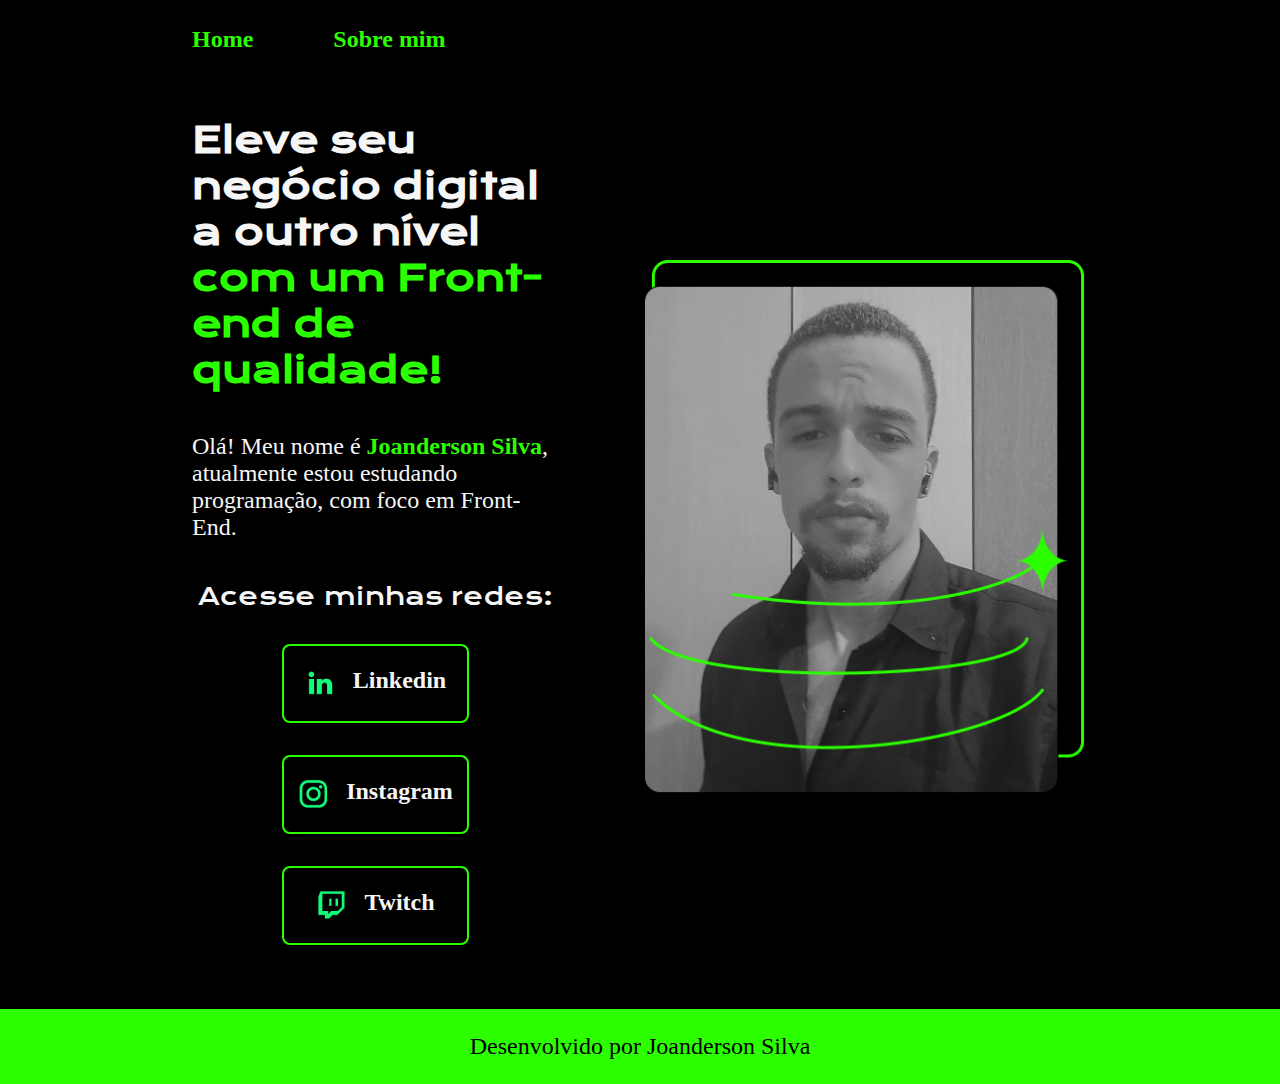
<file: index.html>
<!DOCTYPE html>
<html lang="pt-br">
<head>
    <meta charset="UTF-8">
    <meta http-equiv="X-UA-Compatible" content="IE=edge">
    <meta name="viewport" content="width=device-width, initial-scale=1.0">
    <title>Portifolio</title>
    <link rel="stylesheet" href="./styles/style.css">
</head>
<body>
  
    <header class="cabecalho">
        <nav class="cabecalho__menu">
            <a class="cabecalho__menu__link" href="index.html">Home</a>
            <a class="cabecalho__menu__link" href="about.html">Sobre mim</a>
        </nav>
    </header>
    <main class="apresentacao">
            <section  class="apresentacao__conteudo">
            <h1  class="apresentacao__conteudo__titulo">Eleve seu negócio digital a outro nível <strong class="titulo-destaque">com um Front-end de qualidade!</strong></h1>
            <p class="apresentacao__conteudo__texto">Olá! Meu nome é <strong class="nome-destaque">Joanderson Silva</strong>, atualmente estou estudando programação, com foco em Front-End.</p>
            <div class="apresentacao__links" >
                <h2 class="apresentacao__links__subtitulo"> Acesse minhas redes: </h2>
                <a class="apresentacao__links__navegacao" href="https://www.linkedin.com/in/jôanderson-silva/">
                    <img src="./assets/linkedin.png">    
                    Linkedin
                </a>
                <a class="apresentacao__links__navegacao" href="https://www.instagram.com/jofoxx__/">
                    <img src="./assets/instagram.png">
                    Instagram
                </a> 
                <a class="apresentacao__links__navegacao" href="https://www.twitch.tv/jofoxxtv">
                    <img src="./assets/twitch.png">   
                    Twitch
                </a>
                </section>
            </div>
            <img class="apresentação__imagem" src="./assets/Imagem.png" alt="Foto de Joanderson">
    </main>  
    <footer class="rodape">
        <p> Desenvolvido por Joanderson Silva</p>
    </footer>

</body>
</html>
</file>
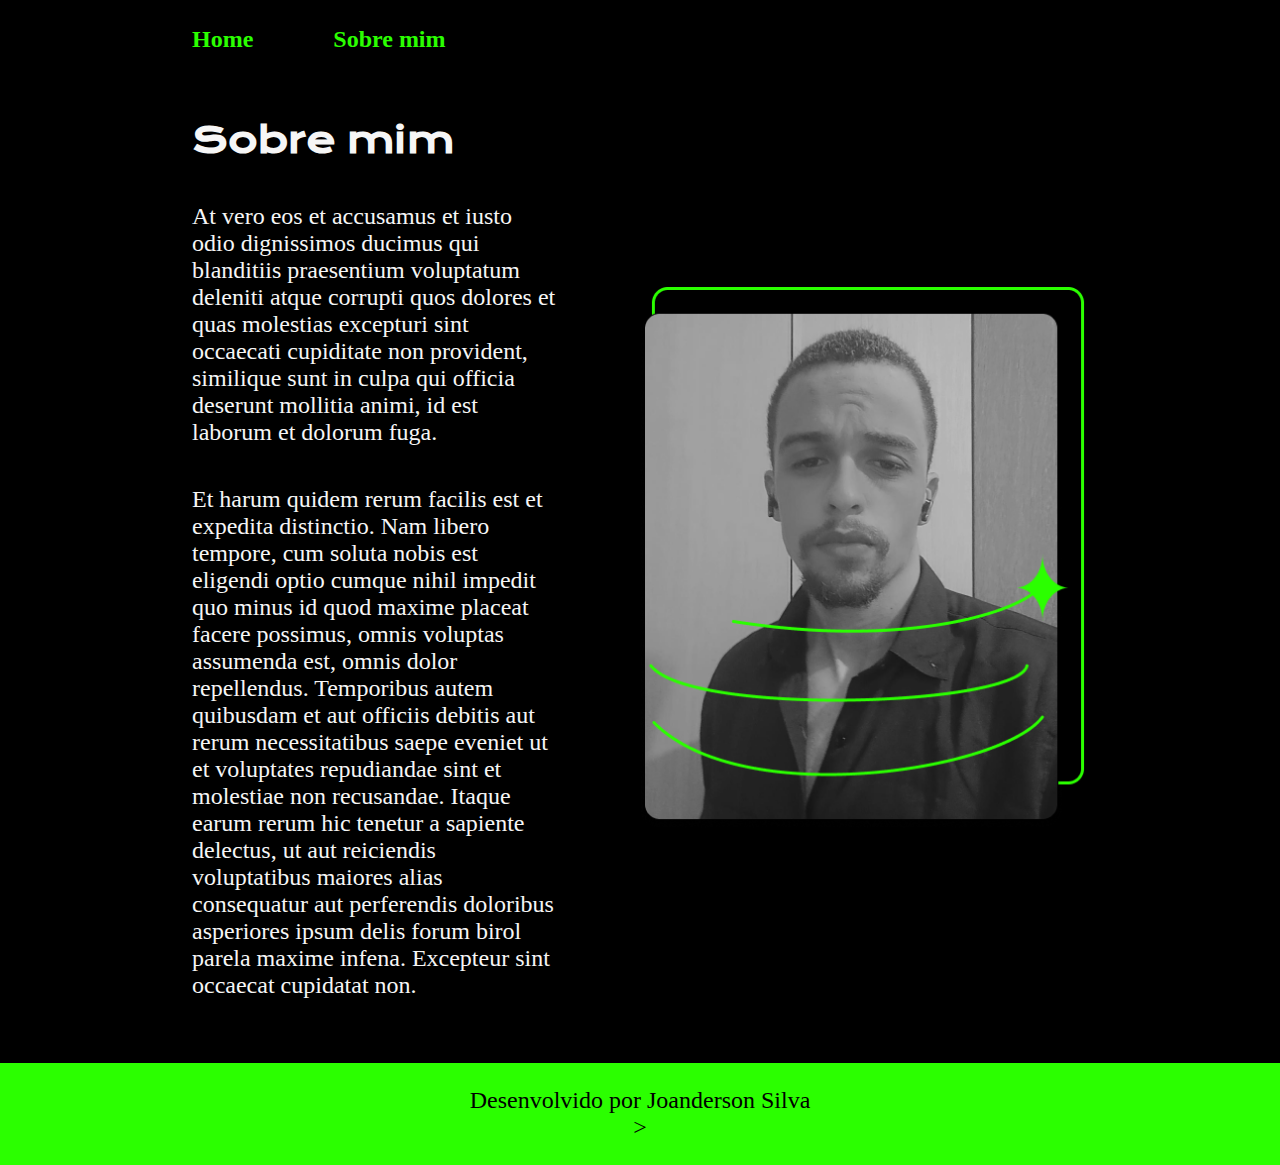
<file: about.html>
<!DOCTYPE html>
<html lang="pt-br">
<head>
    <meta charset="UTF-8">
    <meta http-equiv="X-UA-Compatible" content="IE=edge">
    <meta name="viewport" content="width=device-width, initial-scale=1.0">
    <link rel="stylesheet" href="./styles/style.css">
    <title>Sobre mim</title>
</head>
<body>
    <header class="cabecalho">
        <nav class="cabecalho__menu">
            <a class="cabecalho__menu__link" href="index.html">Home</a>
            <a class="cabecalho__menu__link" href="about.html">Sobre mim</a>
        </nav>
    </header>
    <main class="apresentacao">
        <section class="apresentacao__conteudo">
            <h1 class="apresentacao__conteudo__titulo">Sobre mim</h1>
            <p class="apresentacao__conteudo__texto">At vero eos et accusamus et iusto odio dignissimos ducimus qui blanditiis praesentium voluptatum deleniti atque corrupti quos dolores et quas molestias excepturi sint occaecati cupiditate non provident, similique sunt in culpa qui officia deserunt mollitia animi, id est laborum et dolorum fuga.
            </p>
            <p class="apresentacao__conteudo__texto">Et harum quidem rerum facilis est et expedita distinctio. Nam libero tempore, cum soluta nobis est eligendi optio cumque nihil impedit quo minus id quod maxime placeat facere possimus, omnis voluptas assumenda est, omnis dolor repellendus. Temporibus autem quibusdam et aut officiis debitis aut rerum necessitatibus saepe eveniet ut et voluptates repudiandae sint et molestiae non recusandae. Itaque earum rerum hic tenetur a sapiente delectus, ut aut reiciendis voluptatibus maiores alias consequatur aut perferendis doloribus asperiores ipsum delis forum birol parela maxime infena. Excepteur sint occaecat cupidatat non.
            </p>
        </section>
        <img class="apresentação__imagem" src="./assets/Imagem.png" alt="Foto de Joanderson">
    </main>
    <footer class="rodape">
        <p> Desenvolvido por Joanderson Silva</p>>
    </footer>
</body>
</html>
</file>
<file: styles/style.css>
@import url('https://fonts.googleapis.com/css2?family=Krona+One&family=Montserrat:wght@400;600&display=swap');

:root {
    --cor-primaria: #000000;
    --cor-secundaria: #f6f6f6;
    --cor-terciaria: #2BFF00;
    --cor-hover: #343E3D;

    --fonte-primaria: 'Krona One', sans-serif;
    --font-secundaria: 'Montserrat, sans-serif';
}

*{
    margin: 0;
    padding: 0;
}

body {
    box-sizing: border-box;
    background-color: var(--cor-primaria);
    color: var(--cor-secundaria);
}

.cabecalho {
padding: 2% 0% 0% 15%;
}

.cabecalho__menu {
    display:flex;
    gap: 80px;
}

.cabecalho__menu__link {
    font-family: var(--font-secundaria);
    font-size: 1.5rem;
    font-weight: 600;
    color: var(--cor-terciaria);
    text-decoration: none;
}

.apresentacao {
    padding: 5% 15%;
    display: flex;
    align-items: center;
    justify-content: space-between;
    gap: 82px;
}

.apresentacao__conteudo {
    width: 50%;
    display: flex;
    flex-direction: column;
    gap: 40px;
    
}

.apresentacao__conteudo__titulo {
    font-size: 2.25rem;
    font-family: var(--fonte-primaria);
    
}

.titulo-destaque { 
    color :var(--cor-terciaria);
}

.apresentacao__conteudo__texto {
    font-size: 1.5rem;
    font-family: var(--font-secundaria);
}

.nome-destaque {
    color: var(--cor-terciaria);
}

.apresentacao__links {
    display: flex;
    flex-direction: column;
    justify-content: space-between;
    align-items: center;
    gap: 32px;
}

.apresentacao__links__subtitulo {
    font-family: var(--fonte-primaria);
    font-weight: 400;
    font-size: 1.5rem;
}

.apresentacao__links__navegacao {
    display: flex;
    justify-content: center;
    gap: 16px;
    border: 2px solid var(--cor-terciaria);
    width: 50%;
    text-align: center;
    border-radius: 8px;
    font-size: 1.5rem;
    font-weight: 600;
    padding: 21.5px 0;
    text-decoration: none;
    color: var(--cor-secundaria);
    font-family: var(--font-secundaria);
}

.apresentacao__links__link:hover {
    background-color: var(--cor-hover);
    transition: 0.5s;
}

.apresentação__imagem {
    width: 50%;
}

.rodape {
    padding: 24px;
    color: var(--cor-primaria);
    background-color: var(--cor-terciaria);
    text-align: center;
    font-family: var(--font-secundaria);
    font-size: 1.5rem;
    font-weight: 400;
}

@media (max-width: 1200px) {
    .cabecalho {
        padding: 10% 
    }
    .cabecalho__menu{
        justify-content: center;
    }
    .apresentacao {
        flex-direction: column-reverse;
        padding: 5%;
    }

    .apresentacao__conteudo {
        width:auto;
    }

}
</file>
